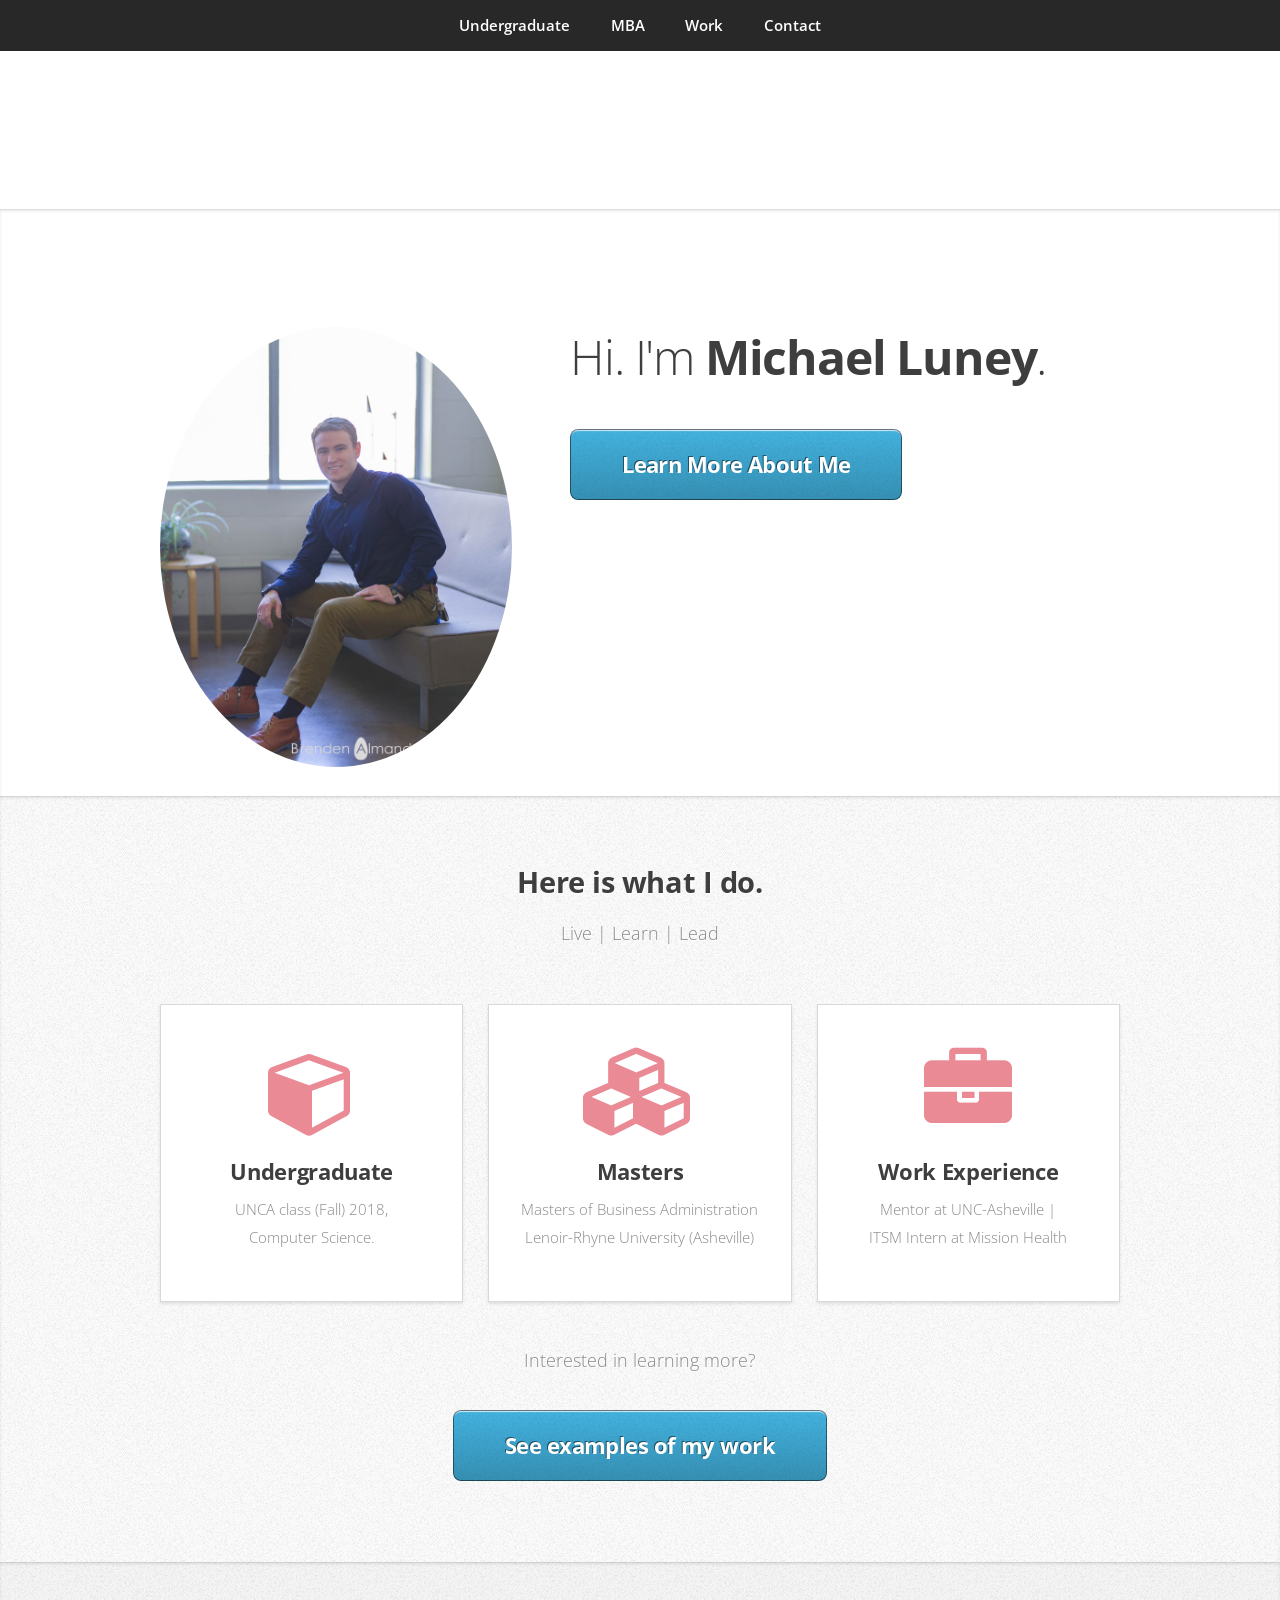
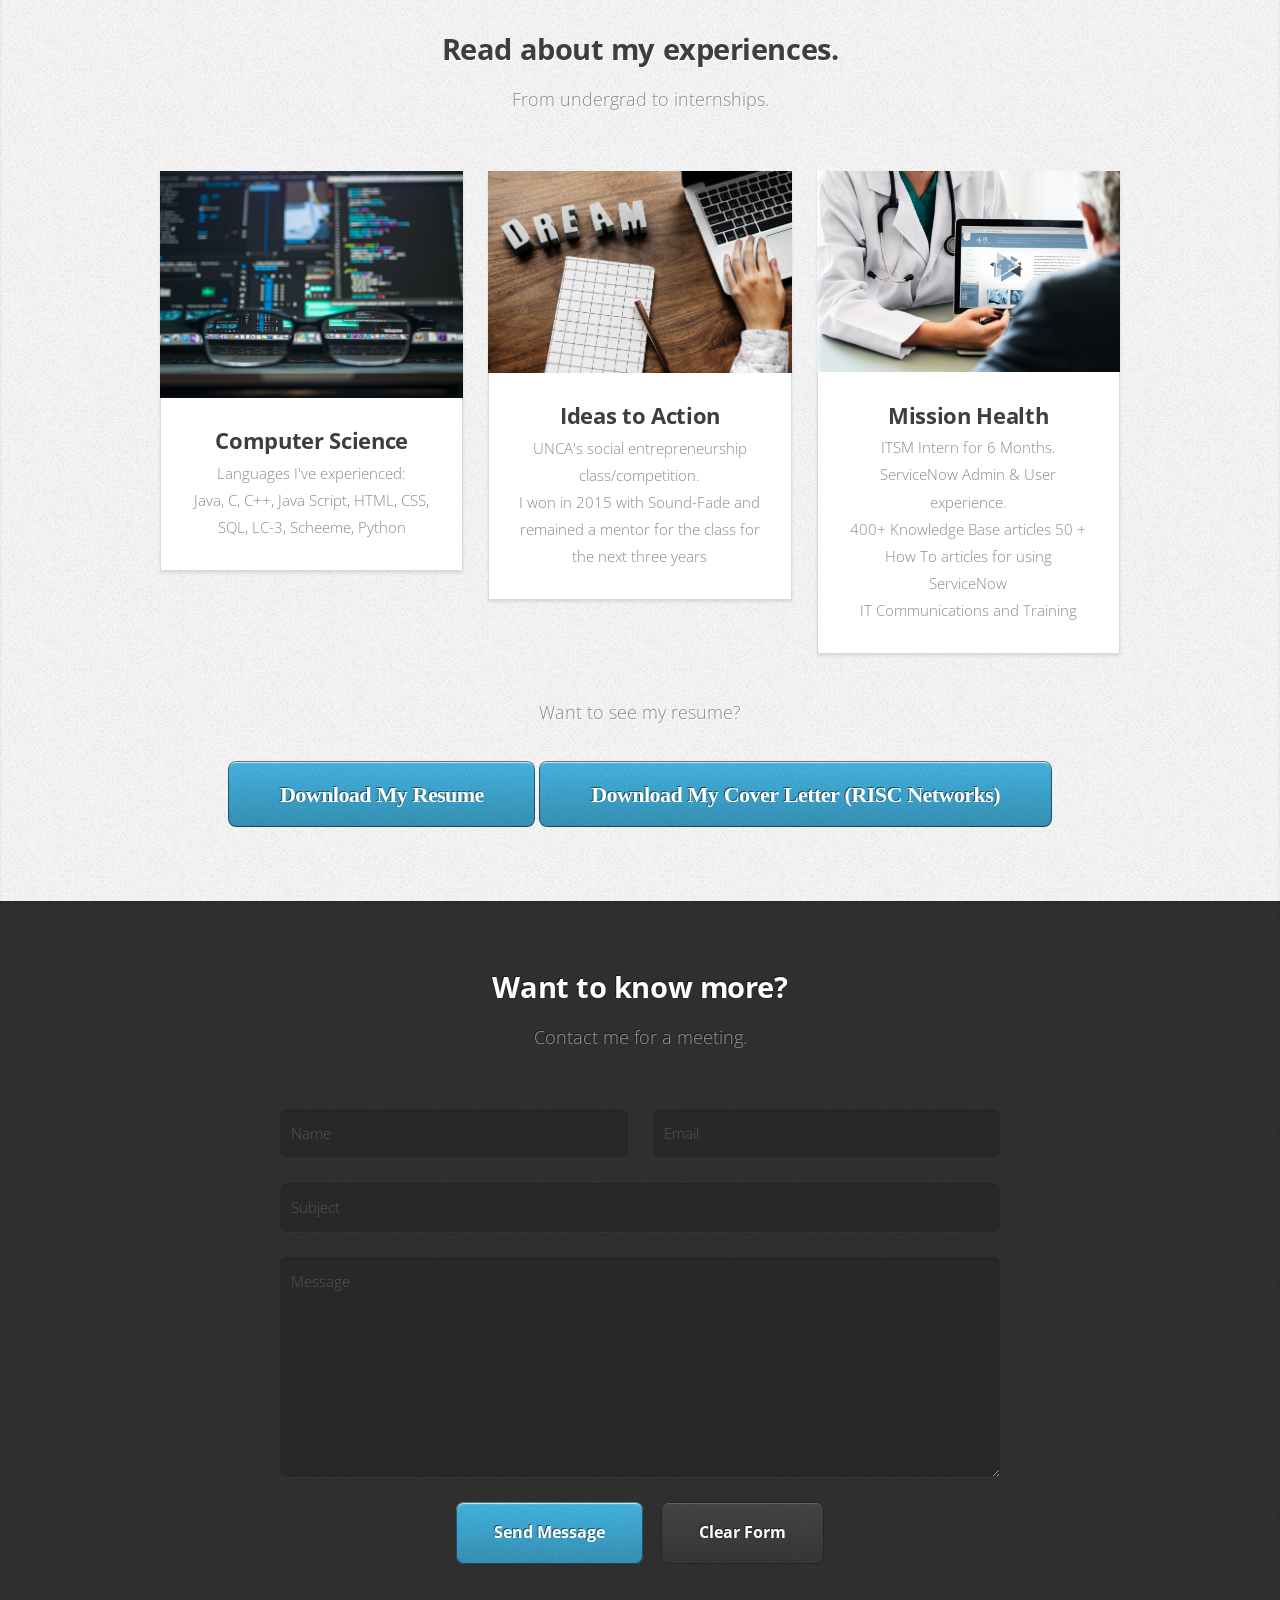
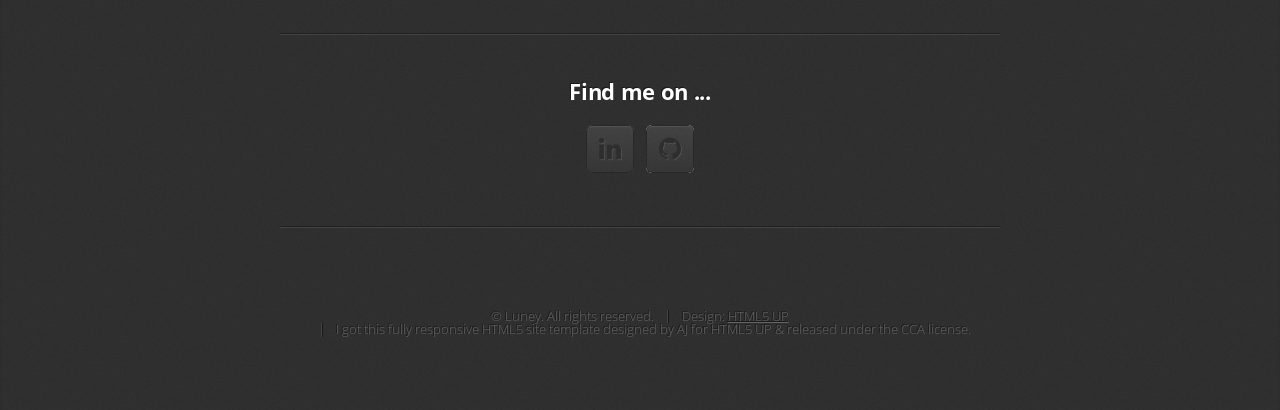
<file: index.html>
<!DOCTYPE HTML>
<!--
	Miniport by HTML5 UP
	html5up.net | @ajlkn
	Free for personal and commercial use under the CCA 3.0 license (html5up.net/license)

Testing: https://flexera-dev.na.gooddata.com/dashboards/embedded/#/workspace/nbgakxycrkrdn3c4ebj8gez6j5noo4eq/dashboard/abCHRf5qVAC8


-->
<html>
	<head>
		<title>Michael Luney</title>
		<meta charset="utf-8" />
		<meta name="viewport" content="width=device-width, initial-scale=1, user-scalable=no" />
		<link rel="stylesheet" href="assets/css/main.css" />
	</head>
	<body class="is-preload">

		<iframe src="https://flexera-dev.na.gooddata.com/dashboards/embedded/#/workspace/nbgakxycrkrdn3c4ebj8gez6j5noo4eq/dashboard/abCHRf5qVAC8" frameborder="0"></iframe>
<!-- 		[URL=https://flexera-dev.na.gooddata.com/dashboards/embedded/#/workspace/nbgakxycrkrdn3c4ebj8gez6j5noo4eq/dashboard/abCHRf5qVAC8] -->
		<!-- Nav -->
			<nav id="nav">
				<ul class="container">
					<li><a href="#MBA">Undergraduate</a></li>
					<li><a href="#MBA">MBA</a></li>
					<li><a href="#MBA">Work</a></li>
					<li><a href="#contact">Contact</a></li>
				</ul>
			</nav>

		<!-- Home -->
			<article id="top" class="wrapper style1">
				<div class="container">
					<div class="row">
						<div class="col-4 col-5-large col-12-medium">
							<span class="image fit"><img src="images/IMG_0002 copy.JPG" alt="" /></span>
						</div>
						<div class="col-8 col-7-large col-12-medium">
							<header>
							  <h1>Hi. I'm <strong>Michael Luney</strong>.</h1>
							</header>
<a href="#MBA" class="button large scrolly">Learn More About Me</a>
						</div>
					</div>
				</div>
			</article>

		<!-- Work -->
			<article id="MBA" class="wrapper style2">
				<div class="container">
					<header>
						<h2>Here is what I do.</h2>
						<p>Live | Learn | Lead</p>
					</header>
					<div class="row aln-center">
						<div class="col-4 col-6-medium col-12-small">
							<section class="box style1">
								<span class="icon featured fa-cube"></span>
								<h3>Undergraduate</h3>
								<p>UNCA class (Fall) 2018,<br>
									Computer Science.  </p>
							</section>
						</div>
						<div class="col-4 col-6-medium col-12-small">
							<section class="box style1">
								<span class="icon featured fa-cubes"></span>
								<h3>Masters</h3>
								<p>Masters of Business Administration <br>
									Lenoir-Rhyne University (Asheville) </p>
							</section>
						</div>
						
						<div class="col-4 col-6-medium col-12-small">
							<section class="box style1">
								<span  class="icon featured fa-briefcase"></span>
								<h3>Work Experience</h3>
								<p>Mentor at UNC-Asheville |
								<br>
								   ITSM Intern at Mission Health
								</p>
							</section>
						</div>
					</div>
					<footer>
						<p>Interested in learning more?</p>
						<a href="https://github.com/mluney" class="button large scrolly">See examples of my work</a>
					</footer>
				</div>
			</article>

		<!-- Portfolio -->
			<article class="wrapper style3">
				<div class="container">
					<header>
						<h2>Read about my experiences.</h2>
						<p>From undergrad to internships.</p>
					</header>
					<div class="row">
						<div class="col-4 col-6-medium col-12-small">
							<article class="box style2">
								<a href="#" class="image featured"><img src="images/ai-blur-codes-577585.jpg" alt="" /></a>
								<h3><a href="https://csci.unca.edu/">Computer Science</a></h3>
								<p>Languages I've experienced: <br> Java, C, C++, Java Script, HTML, CSS, SQL, LC-3, Scheeme, Python</p>
							</article>
						</div>
						<div class="col-4 col-6-medium col-12-small">
							<article class="box style2">
								<a href="https://ideastoaction.unca.edu/" class="image featured"><img src="images/background-close-up-computer-958173.jpg" alt="" /></a>
								<h3><a href="#">Ideas to Action</a></h3>
								<p>UNCA's social entrepreneurship class/competition. <br> 
							  I won in 2015 with Sound-Fade and remained a mentor for the class for the next three years</p>
							</article>
						</div>
						<div class="col-4 col-6-medium col-12-small">
							<article class="box style2">
								<a href="#" class="image featured"><img src="images/business-care-clinic-1282308.jpg" alt="" /></a>
								<h3><a href="https://missionhealth.org/">Mission Health</a></h3>
								<p>ITSM Intern for 6 Months. <br> ServiceNow Admin & User experience. <br> 400+ Knowledge Base articles 50 + How To articles for using ServiceNow <br>
								IT Communications and Training</p>
							</article>
						</div>
						
						</div>
					</div>
					<footer>
						<p>Want to see my resume?</p>
						 <input  class =" large btn fa fa-download" type="button" value="Download My Resume" onclick="window.location = 'https://github.com/mluney/Resume/blob/master/Michael_Luney%20Resume_2019.pdf?raw=true';">
						<input  class =" large btn fa fa-download" type="button" value="Download My Cover Letter (RISC Networks)" onclick="window.location = 'https://github.com/mluney/Resume/blob/master/Michael_Luney_Cover_Letter_RISC_Networks.pdf?raw=true';">
					</footer>
				
			</article>

		<!-- Contact -->
			<article id="contact" class="wrapper style4">
				<div class="container medium">
					<header>
						<h2>Want to know more?</h2>
						<p>Contact me for a meeting.</p>
					</header>
					<div class="row">
						<div class="col-12">
							<form method="post" action="#">
								<div class="row">
									<div class="col-6 col-12-small">
										<input type="text" name="name" id="name" placeholder="Name" />
									</div>
									<div class="col-6 col-12-small">
										<input type="text" name="email" id="email" placeholder="Email" />
									</div>
									<div class="col-12">
										<input type="text" name="subject" id="subject" placeholder="Subject" />
									</div>
									<div class="col-12">
										<textarea name="message" id="message" placeholder="Message"></textarea>
									</div>
									<div class="col-12">
										<ul class="actions">
											<li onClick = "newMail()" ><input action="Email.php" type="submit" value="Send Message" /></li>
											<li><input type="reset" value="Clear Form" class="alt" /></li>
										</ul>
									</div>
								</div>
								
							</form>
							<script>
								function newMail() {
								  alert ("Thank you, Email input is currently not operational. Please Email MPLuney@gmail.com to get in touch!");
								}
							</script>
						</div>
						<div class="col-12">
							<hr />
							<h3>Find me on ...</h3>
							<ul class="social">
								<li><a href="https://www.linkedin.com/in/mluney/" class="icon fa-linkedin"><span class="label">LinkedIn</span></a></li>
								<li><a href="https://github.com/mluney" class="icon fa-github"><span class="label">Github</span></a></li>
								
								
								
							</ul>
							<hr />
						</div>
					</div>
					<footer>
						<ul id="copyright">
							<li>&copy; Luney. All rights reserved.</li><li>Design: <a href="http://html5up.net">HTML5 UP</a></li> <li> I got this fully responsive HTML5 site template designed by AJ for HTML5 UP & released under the CCA license.

</li>
						</ul>
					</footer>
				</div>
			</article>

		<!-- Scripts -->
			<script src="assets/js/jquery.min.js"></script>
			<script src="assets/js/jquery.scrolly.min.js"></script>
			<script src="assets/js/browser.min.js"></script>
			<script src="assets/js/breakpoints.min.js"></script>
			<script src="assets/js/util.js"></script>
			<script src="assets/js/main.js"></script>

	</body>
</html>
</file>
<file: assets/css/main.css>
@import url("https://fonts.googleapis.com/css?family=Open+Sans:300,300italic,600,600italic,700");
@import url("font-awesome.min.css");

/*
	Miniport by HTML5 UP
	html5up.net | @ajlkn
	Free for personal and commercial use under the CCA 3.0 license (html5up.net/license)
*/

html, body, div, span, applet, object,
iframe, h1, h2, h3, h4, h5, h6, p, blockquote,
pre, a, abbr, acronym, address, big, cite,
code, del, dfn, em, img, ins, kbd, q, s, samp,
small, strike, strong, sub, sup, tt, var, b,
u, i, center, dl, dt, dd, ol, ul, li, fieldset,
form, label, legend, table, caption, tbody,
tfoot, thead, tr, th, td, article, aside,
canvas, details, embed, figure, figcaption,
footer, header, hgroup, menu, nav, output, ruby,
section, summary, time, mark, audio, video {
	margin: 0;
	padding: 0;
	border: 0;
	font-size: 100%;
	font: inherit;
	vertical-align: baseline;}

article, aside, details, figcaption, figure,
footer, header, hgroup, menu, nav, section {
	display: block;}

body {
	line-height: 1;
}

ol, ul {
	list-style: none;
}

blockquote, q {
	quotes: none;
}

	blockquote:before, blockquote:after, q:before, q:after {
		content: '';
		content: none;
	}

table {
	border-collapse: collapse;
	border-spacing: 0;
}

body {
	-webkit-text-size-adjust: none;
}

mark {
	background-color: transparent;
	color: inherit;
}

input::-moz-focus-inner {
	border: 0;
	padding: 0;
}

input, select, textarea {
	-moz-appearance: none;
	-webkit-appearance: none;
	-ms-appearance: none;
	appearance: none;
}

/* Basic */

	html {
		box-sizing: border-box;
	}

	*, *:before, *:after {
		box-sizing: inherit;
	}

	body {
		padding-top: 3.5em;
	}

		body.is-preload *, body.is-preload *:before, body.is-preload *:after {
			-moz-animation: none !important;
			-webkit-animation: none !important;
			-ms-animation: none !important;
			animation: none !important;
			-moz-transition: none !important;
			-webkit-transition: none !important;
			-ms-transition: none !important;
			transition: none !important;
		}

	body, input, textarea, select {
		font-family: 'Open Sans', sans-serif;
		line-height: 1.85em;
		color: #888;
		font-weight: 300;
		font-size: 13pt;
	}

	a {
		-moz-transition: color .2s ease-in-out;
		-webkit-transition: color .2s ease-in-out;
		-ms-transition: color .2s ease-in-out;
		transition: color .2s ease-in-out;
		color: #43B3E0;
		text-decoration: underline;
	}

		a:hover {
			color: #43bff0 !important;
		}

		a img {
			border: 0;
		}

	b, strong {
		font-weight: 600;
		color: #3e3e3e;
	}

	i, em {
		font-style: italic;
	}

	sub {
		position: relative;
		top: 0.5em;
		font-size: 0.8em;
	}

	sup {
		position: relative;
		top: -0.5em;
		font-size: 0.8em;
	}

	blockquote {
		border-left: solid 0.75em #eee;
		padding: 1em 0 1em 1.5em;
		font-style: italic;
	}

	h1, h2, h3, h4, h5, h6 {
		color: #3e3e3e;
		margin: 0 0 0.75em 0;
	}

	h1 a, h2 a, h3 a, h4 a, h5 a, h6 a {
		text-decoration: none;
		color: inherit;
	}

	h2, h3, h4, h5, h6 {
		font-weight: 700;
	}

	h1 {
		font-size: 3.25em;
		letter-spacing: -0.025em;
		font-weight: 300;
	}

		h1 strong {
			font-weight: 700;
		}

	h2 {
		font-size: 2em;
		letter-spacing: -0.015em;
	}

	h3 {
		font-size: 1.5em;
		letter-spacing: -0.015em;
	}

	em, i {
		font-style: italic;
	}

	br.clear {
		clear: both;
	}

	hr {
		border: 0;
		border-top: solid 1px #444;
		border-top-color: rgba(0, 0, 0, 0.35);
		box-shadow: 0px 1px 0px 0px rgba(255, 255, 255, 0.1);
		height: 1px;
		margin: 3em 0;
	}

	p, ul, ol, dl, table {
		margin-bottom: 2em;
	}

	header {
		margin: 0 0 3em 0;
	}

		header > p {
			font-size: 1.25em;
			margin: 0;
		}

	footer {
		margin: 3em 0 0 0;
	}

		footer > p {
			font-size: 1.25em;
		}

/* Container */

	.container {
		margin: 0 auto;
		max-width: calc(100% - 50px);
		width: 1200px;
	}

		.container.medium {
			width: 900px;
		}

		@media screen and (max-width: 1680px) {

			.container {
				width: 1200px;
			}

				.container.medium {
					width: 900px;
				}

		}

		@media screen and (max-width: 1280px) {

			.container {
				width: 960px;
			}

				.container.medium {
					width: 720px;
				}

		}

		@media screen and (max-width: 980px) {

			.container {
				width: 100%;
			}

				.container.medium {
					width: 75%;
				}

		}

		@media screen and (max-width: 736px) {

			.container {
				width: 100%;
				max-width: calc(100% - 30px);
			}

				.container.medium {
					width: 100%;
				}

		}

/* Row */

	.row {
		display: flex;
		flex-wrap: wrap;
		box-sizing: border-box;
		align-items: stretch;
	}

		.row > * {
			box-sizing: border-box;
		}

		.row.gtr-uniform > * > :last-child {
			margin-bottom: 0;
		}

		.row.aln-left {
			justify-content: flex-start;
		}

		.row.aln-center {
			justify-content: center;
		}

		.row.aln-right {
			justify-content: flex-end;
		}

		.row.aln-top {
			align-items: flex-start;
		}

		.row.aln-middle {
			align-items: center;
		}

		.row.aln-bottom {
			align-items: flex-end;
		}

		.row > .imp {
			order: -1;
		}

		.row > .col-1 {
			width: 8.3333333333%;
		}

		.row > .off-1 {
			margin-left: 8.3333333333%;
		}

		.row > .col-2 {
			width: 16.6666666667%;
		}

		.row > .off-2 {
			margin-left: 16.6666666667%;
		}

		.row > .col-3 {
			width: 25%;
		}

		.row > .off-3 {
			margin-left: 25%;
		}

		.row > .col-4 {
			width: 33.3333333333%;
		}

		.row > .off-4 {
			margin-left: 33.3333333333%;
		}

		.row > .col-5 {
			width: 41.6666666667%;
		}

		.row > .off-5 {
			margin-left: 41.6666666667%;
		}

		.row > .col-6 {
			width: 50%;
		}

		.row > .off-6 {
			margin-left: 50%;
		}

		.row > .col-7 {
			width: 58.3333333333%;
		}

		.row > .off-7 {
			margin-left: 58.3333333333%;
		}

		.row > .col-8 {
			width: 66.6666666667%;
		}

		.row > .off-8 {
			margin-left: 66.6666666667%;
		}

		.row > .col-9 {
			width: 75%;
		}

		.row > .off-9 {
			margin-left: 75%;
		}

		.row > .col-10 {
			width: 83.3333333333%;
		}

		.row > .off-10 {
			margin-left: 83.3333333333%;
		}

		.row > .col-11 {
			width: 91.6666666667%;
		}

		.row > .off-11 {
			margin-left: 91.6666666667%;
		}

		.row > .col-12 {
			width: 100%;
		}

		.row > .off-12 {
			margin-left: 100%;
		}

		.row.gtr-0 {
			margin-top: 0px;
			margin-left: 0px;
		}

			.row.gtr-0 > * {
				padding: 0px 0 0 0px;
			}

			.row.gtr-0.gtr-uniform {
				margin-top: 0px;
			}

				.row.gtr-0.gtr-uniform > * {
					padding-top: 0px;
				}

		.row.gtr-25 {
			margin-top: -6.25px;
			margin-left: -6.25px;
		}

			.row.gtr-25 > * {
				padding: 6.25px 0 0 6.25px;
			}

			.row.gtr-25.gtr-uniform {
				margin-top: -6.25px;
			}

				.row.gtr-25.gtr-uniform > * {
					padding-top: 6.25px;
				}

		.row.gtr-50 {
			margin-top: -12.5px;
			margin-left: -12.5px;
		}

			.row.gtr-50 > * {
				padding: 12.5px 0 0 12.5px;
			}

			.row.gtr-50.gtr-uniform {
				margin-top: -12.5px;
			}

				.row.gtr-50.gtr-uniform > * {
					padding-top: 12.5px;
				}

		.row {
			margin-top: -25px;
			margin-left: -25px;
		}

			.row > * {
				padding: 25px 0 0 25px;
			}

			.row.gtr-uniform {
				margin-top: -25px;
			}

				.row.gtr-uniform > * {
					padding-top: 25px;
				}

		.row.gtr-150 {
			margin-top: -37.5px;
			margin-left: -37.5px;
		}

			.row.gtr-150 > * {
				padding: 37.5px 0 0 37.5px;
			}

			.row.gtr-150.gtr-uniform {
				margin-top: -37.5px;
			}

				.row.gtr-150.gtr-uniform > * {
					padding-top: 37.5px;
				}

		.row.gtr-200 {
			margin-top: -50px;
			margin-left: -50px;
		}

			.row.gtr-200 > * {
				padding: 50px 0 0 50px;
			}

			.row.gtr-200.gtr-uniform {
				margin-top: -50px;
			}

				.row.gtr-200.gtr-uniform > * {
					padding-top: 50px;
				}

		@media screen and (max-width: 1680px) {

			.row {
				display: flex;
				flex-wrap: wrap;
				box-sizing: border-box;
				align-items: stretch;
			}

				.row > * {
					box-sizing: border-box;
				}

				.row.gtr-uniform > * > :last-child {
					margin-bottom: 0;
				}

				.row.aln-left {
					justify-content: flex-start;
				}

				.row.aln-center {
					justify-content: center;
				}

				.row.aln-right {
					justify-content: flex-end;
				}

				.row.aln-top {
					align-items: flex-start;
				}

				.row.aln-middle {
					align-items: center;
				}

				.row.aln-bottom {
					align-items: flex-end;
				}

				.row > .imp-xlarge {
					order: -1;
				}

				.row > .col-1-xlarge {
					width: 8.3333333333%;
				}

				.row > .off-1-xlarge {
					margin-left: 8.3333333333%;
				}

				.row > .col-2-xlarge {
					width: 16.6666666667%;
				}

				.row > .off-2-xlarge {
					margin-left: 16.6666666667%;
				}

				.row > .col-3-xlarge {
					width: 25%;
				}

				.row > .off-3-xlarge {
					margin-left: 25%;
				}

				.row > .col-4-xlarge {
					width: 33.3333333333%;
				}

				.row > .off-4-xlarge {
					margin-left: 33.3333333333%;
				}

				.row > .col-5-xlarge {
					width: 41.6666666667%;
				}

				.row > .off-5-xlarge {
					margin-left: 41.6666666667%;
				}

				.row > .col-6-xlarge {
					width: 50%;
				}

				.row > .off-6-xlarge {
					margin-left: 50%;
				}

				.row > .col-7-xlarge {
					width: 58.3333333333%;
				}

				.row > .off-7-xlarge {
					margin-left: 58.3333333333%;
				}

				.row > .col-8-xlarge {
					width: 66.6666666667%;
				}

				.row > .off-8-xlarge {
					margin-left: 66.6666666667%;
				}

				.row > .col-9-xlarge {
					width: 75%;
				}

				.row > .off-9-xlarge {
					margin-left: 75%;
				}

				.row > .col-10-xlarge {
					width: 83.3333333333%;
				}

				.row > .off-10-xlarge {
					margin-left: 83.3333333333%;
				}

				.row > .col-11-xlarge {
					width: 91.6666666667%;
				}

				.row > .off-11-xlarge {
					margin-left: 91.6666666667%;
				}

				.row > .col-12-xlarge {
					width: 100%;
				}

				.row > .off-12-xlarge {
					margin-left: 100%;
				}

				.row.gtr-0 {
					margin-top: 0px;
					margin-left: 0px;
				}

					.row.gtr-0 > * {
						padding: 0px 0 0 0px;
					}

					.row.gtr-0.gtr-uniform {
						margin-top: 0px;
					}

						.row.gtr-0.gtr-uniform > * {
							padding-top: 0px;
						}

				.row.gtr-25 {
					margin-top: -6.25px;
					margin-left: -6.25px;
				}

					.row.gtr-25 > * {
						padding: 6.25px 0 0 6.25px;
					}

					.row.gtr-25.gtr-uniform {
						margin-top: -6.25px;
					}

						.row.gtr-25.gtr-uniform > * {
							padding-top: 6.25px;
						}

				.row.gtr-50 {
					margin-top: -12.5px;
					margin-left: -12.5px;
				}

					.row.gtr-50 > * {
						padding: 12.5px 0 0 12.5px;
					}

					.row.gtr-50.gtr-uniform {
						margin-top: -12.5px;
					}

						.row.gtr-50.gtr-uniform > * {
							padding-top: 12.5px;
						}

				.row {
					margin-top: -25px;
					margin-left: -25px;
				}

					.row > * {
						padding: 25px 0 0 25px;
					}

					.row.gtr-uniform {
						margin-top: -25px;
					}

						.row.gtr-uniform > * {
							padding-top: 25px;
						}

				.row.gtr-150 {
					margin-top: -37.5px;
					margin-left: -37.5px;
				}

					.row.gtr-150 > * {
						padding: 37.5px 0 0 37.5px;
					}

					.row.gtr-150.gtr-uniform {
						margin-top: -37.5px;
					}

						.row.gtr-150.gtr-uniform > * {
							padding-top: 37.5px;
						}

				.row.gtr-200 {
					margin-top: -50px;
					margin-left: -50px;
				}

					.row.gtr-200 > * {
						padding: 50px 0 0 50px;
					}

					.row.gtr-200.gtr-uniform {
						margin-top: -50px;
					}

						.row.gtr-200.gtr-uniform > * {
							padding-top: 50px;
						}

		}

		@media screen and (max-width: 1280px) {

			.row {
				display: flex;
				flex-wrap: wrap;
				box-sizing: border-box;
				align-items: stretch;
			}

				.row > * {
					box-sizing: border-box;
				}

				.row.gtr-uniform > * > :last-child {
					margin-bottom: 0;
				}

				.row.aln-left {
					justify-content: flex-start;
				}

				.row.aln-center {
					justify-content: center;
				}

				.row.aln-right {
					justify-content: flex-end;
				}

				.row.aln-top {
					align-items: flex-start;
				}

				.row.aln-middle {
					align-items: center;
				}

				.row.aln-bottom {
					align-items: flex-end;
				}

				.row > .imp-large {
					order: -1;
				}

				.row > .col-1-large {
					width: 8.3333333333%;
				}

				.row > .off-1-large {
					margin-left: 8.3333333333%;
				}

				.row > .col-2-large {
					width: 16.6666666667%;
				}

				.row > .off-2-large {
					margin-left: 16.6666666667%;
				}

				.row > .col-3-large {
					width: 25%;
				}

				.row > .off-3-large {
					margin-left: 25%;
				}

				.row > .col-4-large {
					width: 33.3333333333%;
				}

				.row > .off-4-large {
					margin-left: 33.3333333333%;
				}

				.row > .col-5-large {
					width: 41.6666666667%;
				}

				.row > .off-5-large {
					margin-left: 41.6666666667%;
				}

				.row > .col-6-large {
					width: 50%;
				}

				.row > .off-6-large {
					margin-left: 50%;
				}

				.row > .col-7-large {
					width: 58.3333333333%;
				}

				.row > .off-7-large {
					margin-left: 58.3333333333%;
				}

				.row > .col-8-large {
					width: 66.6666666667%;
				}

				.row > .off-8-large {
					margin-left: 66.6666666667%;
				}

				.row > .col-9-large {
					width: 75%;
				}

				.row > .off-9-large {
					margin-left: 75%;
				}

				.row > .col-10-large {
					width: 83.3333333333%;
				}

				.row > .off-10-large {
					margin-left: 83.3333333333%;
				}

				.row > .col-11-large {
					width: 91.6666666667%;
				}

				.row > .off-11-large {
					margin-left: 91.6666666667%;
				}

				.row > .col-12-large {
					width: 100%;
				}

				.row > .off-12-large {
					margin-left: 100%;
				}

				.row.gtr-0 {
					margin-top: 0px;
					margin-left: 0px;
				}

					.row.gtr-0 > * {
						padding: 0px 0 0 0px;
					}

					.row.gtr-0.gtr-uniform {
						margin-top: 0px;
					}

						.row.gtr-0.gtr-uniform > * {
							padding-top: 0px;
						}

				.row.gtr-25 {
					margin-top: -6.25px;
					margin-left: -6.25px;
				}

					.row.gtr-25 > * {
						padding: 6.25px 0 0 6.25px;
					}

					.row.gtr-25.gtr-uniform {
						margin-top: -6.25px;
					}

						.row.gtr-25.gtr-uniform > * {
							padding-top: 6.25px;
						}

				.row.gtr-50 {
					margin-top: -12.5px;
					margin-left: -12.5px;
				}

					.row.gtr-50 > * {
						padding: 12.5px 0 0 12.5px;
					}

					.row.gtr-50.gtr-uniform {
						margin-top: -12.5px;
					}

						.row.gtr-50.gtr-uniform > * {
							padding-top: 12.5px;
						}

				.row {
					margin-top: -25px;
					margin-left: -25px;
				}

					.row > * {
						padding: 25px 0 0 25px;
					}

					.row.gtr-uniform {
						margin-top: -25px;
					}

						.row.gtr-uniform > * {
							padding-top: 25px;
						}

				.row.gtr-150 {
					margin-top: -37.5px;
					margin-left: -37.5px;
				}

					.row.gtr-150 > * {
						padding: 37.5px 0 0 37.5px;
					}

					.row.gtr-150.gtr-uniform {
						margin-top: -37.5px;
					}

						.row.gtr-150.gtr-uniform > * {
							padding-top: 37.5px;
						}

				.row.gtr-200 {
					margin-top: -50px;
					margin-left: -50px;
				}

					.row.gtr-200 > * {
						padding: 50px 0 0 50px;
					}

					.row.gtr-200.gtr-uniform {
						margin-top: -50px;
					}

						.row.gtr-200.gtr-uniform > * {
							padding-top: 50px;
						}

		}

		@media screen and (max-width: 980px) {

			.row {
				display: flex;
				flex-wrap: wrap;
				box-sizing: border-box;
				align-items: stretch;
			}

				.row > * {
					box-sizing: border-box;
				}

				.row.gtr-uniform > * > :last-child {
					margin-bottom: 0;
				}

				.row.aln-left {
					justify-content: flex-start;
				}

				.row.aln-center {
					justify-content: center;
				}

				.row.aln-right {
					justify-content: flex-end;
				}

				.row.aln-top {
					align-items: flex-start;
				}

				.row.aln-middle {
					align-items: center;
				}

				.row.aln-bottom {
					align-items: flex-end;
				}

				.row > .imp-medium {
					order: -1;
				}

				.row > .col-1-medium {
					width: 8.3333333333%;
				}

				.row > .off-1-medium {
					margin-left: 8.3333333333%;
				}

				.row > .col-2-medium {
					width: 16.6666666667%;
				}

				.row > .off-2-medium {
					margin-left: 16.6666666667%;
				}

				.row > .col-3-medium {
					width: 25%;
				}

				.row > .off-3-medium {
					margin-left: 25%;
				}

				.row > .col-4-medium {
					width: 33.3333333333%;
				}

				.row > .off-4-medium {
					margin-left: 33.3333333333%;
				}

				.row > .col-5-medium {
					width: 41.6666666667%;
				}

				.row > .off-5-medium {
					margin-left: 41.6666666667%;
				}

				.row > .col-6-medium {
					width: 50%;
				}

				.row > .off-6-medium {
					margin-left: 50%;
				}

				.row > .col-7-medium {
					width: 58.3333333333%;
				}

				.row > .off-7-medium {
					margin-left: 58.3333333333%;
				}

				.row > .col-8-medium {
					width: 66.6666666667%;
				}

				.row > .off-8-medium {
					margin-left: 66.6666666667%;
				}

				.row > .col-9-medium {
					width: 75%;
				}

				.row > .off-9-medium {
					margin-left: 75%;
				}

				.row > .col-10-medium {
					width: 83.3333333333%;
				}

				.row > .off-10-medium {
					margin-left: 83.3333333333%;
				}

				.row > .col-11-medium {
					width: 91.6666666667%;
				}

				.row > .off-11-medium {
					margin-left: 91.6666666667%;
				}

				.row > .col-12-medium {
					width: 100%;
				}

				.row > .off-12-medium {
					margin-left: 100%;
				}

				.row.gtr-0 {
					margin-top: 0px;
					margin-left: 0px;
				}

					.row.gtr-0 > * {
						padding: 0px 0 0 0px;
					}

					.row.gtr-0.gtr-uniform {
						margin-top: 0px;
					}

						.row.gtr-0.gtr-uniform > * {
							padding-top: 0px;
						}

				.row.gtr-25 {
					margin-top: -6.25px;
					margin-left: -6.25px;
				}

					.row.gtr-25 > * {
						padding: 6.25px 0 0 6.25px;
					}

					.row.gtr-25.gtr-uniform {
						margin-top: -6.25px;
					}

						.row.gtr-25.gtr-uniform > * {
							padding-top: 6.25px;
						}

				.row.gtr-50 {
					margin-top: -12.5px;
					margin-left: -12.5px;
				}

					.row.gtr-50 > * {
						padding: 12.5px 0 0 12.5px;
					}

					.row.gtr-50.gtr-uniform {
						margin-top: -12.5px;
					}

						.row.gtr-50.gtr-uniform > * {
							padding-top: 12.5px;
						}

				.row {
					margin-top: -25px;
					margin-left: -25px;
				}

					.row > * {
						padding: 25px 0 0 25px;
					}

					.row.gtr-uniform {
						margin-top: -25px;
					}

						.row.gtr-uniform > * {
							padding-top: 25px;
						}

				.row.gtr-150 {
					margin-top: -37.5px;
					margin-left: -37.5px;
				}

					.row.gtr-150 > * {
						padding: 37.5px 0 0 37.5px;
					}

					.row.gtr-150.gtr-uniform {
						margin-top: -37.5px;
					}

						.row.gtr-150.gtr-uniform > * {
							padding-top: 37.5px;
						}

				.row.gtr-200 {
					margin-top: -50px;
					margin-left: -50px;
				}

					.row.gtr-200 > * {
						padding: 50px 0 0 50px;
					}

					.row.gtr-200.gtr-uniform {
						margin-top: -50px;
					}

						.row.gtr-200.gtr-uniform > * {
							padding-top: 50px;
						}

		}

		@media screen and (max-width: 736px) {

			.row {
				display: flex;
				flex-wrap: wrap;
				box-sizing: border-box;
				align-items: stretch;
			}

				.row > * {
					box-sizing: border-box;
				}

				.row.gtr-uniform > * > :last-child {
					margin-bottom: 0;
				}

				.row.aln-left {
					justify-content: flex-start;
				}

				.row.aln-center {
					justify-content: center;
				}

				.row.aln-right {
					justify-content: flex-end;
				}

				.row.aln-top {
					align-items: flex-start;
				}

				.row.aln-middle {
					align-items: center;
				}

				.row.aln-bottom {
					align-items: flex-end;
				}

				.row > .imp-small {
					order: -1;
				}

				.row > .col-1-small {
					width: 8.3333333333%;
				}

				.row > .off-1-small {
					margin-left: 8.3333333333%;
				}

				.row > .col-2-small {
					width: 16.6666666667%;
				}

				.row > .off-2-small {
					margin-left: 16.6666666667%;
				}

				.row > .col-3-small {
					width: 25%;
				}

				.row > .off-3-small {
					margin-left: 25%;
				}

				.row > .col-4-small {
					width: 33.3333333333%;
				}

				.row > .off-4-small {
					margin-left: 33.3333333333%;
				}

				.row > .col-5-small {
					width: 41.6666666667%;
				}

				.row > .off-5-small {
					margin-left: 41.6666666667%;
				}

				.row > .col-6-small {
					width: 50%;
				}

				.row > .off-6-small {
					margin-left: 50%;
				}

				.row > .col-7-small {
					width: 58.3333333333%;
				}

				.row > .off-7-small {
					margin-left: 58.3333333333%;
				}

				.row > .col-8-small {
					width: 66.6666666667%;
				}

				.row > .off-8-small {
					margin-left: 66.6666666667%;
				}

				.row > .col-9-small {
					width: 75%;
				}

				.row > .off-9-small {
					margin-left: 75%;
				}

				.row > .col-10-small {
					width: 83.3333333333%;
				}

				.row > .off-10-small {
					margin-left: 83.3333333333%;
				}

				.row > .col-11-small {
					width: 91.6666666667%;
				}

				.row > .off-11-small {
					margin-left: 91.6666666667%;
				}

				.row > .col-12-small {
					width: 100%;
				}

				.row > .off-12-small {
					margin-left: 100%;
				}

				.row.gtr-0 {
					margin-top: 0px;
					margin-left: 0px;
				}

					.row.gtr-0 > * {
						padding: 0px 0 0 0px;
					}

					.row.gtr-0.gtr-uniform {
						margin-top: 0px;
					}

						.row.gtr-0.gtr-uniform > * {
							padding-top: 0px;
						}

				.row.gtr-25 {
					margin-top: -3.75px;
					margin-left: -3.75px;
				}

					.row.gtr-25 > * {
						padding: 3.75px 0 0 3.75px;
					}

					.row.gtr-25.gtr-uniform {
						margin-top: -3.75px;
					}

						.row.gtr-25.gtr-uniform > * {
							padding-top: 3.75px;
						}

				.row.gtr-50 {
					margin-top: -7.5px;
					margin-left: -7.5px;
				}

					.row.gtr-50 > * {
						padding: 7.5px 0 0 7.5px;
					}

					.row.gtr-50.gtr-uniform {
						margin-top: -7.5px;
					}

						.row.gtr-50.gtr-uniform > * {
							padding-top: 7.5px;
						}

				.row {
					margin-top: -15px;
					margin-left: -15px;
				}

					.row > * {
						padding: 15px 0 0 15px;
					}

					.row.gtr-uniform {
						margin-top: -15px;
					}

						.row.gtr-uniform > * {
							padding-top: 15px;
						}

				.row.gtr-150 {
					margin-top: -22.5px;
					margin-left: -22.5px;
				}

					.row.gtr-150 > * {
						padding: 22.5px 0 0 22.5px;
					}

					.row.gtr-150.gtr-uniform {
						margin-top: -22.5px;
					}

						.row.gtr-150.gtr-uniform > * {
							padding-top: 22.5px;
						}

				.row.gtr-200 {
					margin-top: -30px;
					margin-left: -30px;
				}

					.row.gtr-200 > * {
						padding: 30px 0 0 30px;
					}

					.row.gtr-200.gtr-uniform {
						margin-top: -30px;
					}

						.row.gtr-200.gtr-uniform > * {
							padding-top: 30px;
						}

		}

/* Form */

	form label {
		color: #3e3e3e;
		font-weight: 700;
		display: block;
		margin: 0 0 0.5em 0;
	}

	form input[type=text],
	form input[type=email],
	form input[type=password],
	form select,
	form textarea {
		-moz-transition: background .2s ease-in-out, box-shadow .2s ease-in-out;
		-webkit-transition: background .2s ease-in-out, box-shadow .2s ease-in-out;
		-ms-transition: background .2s ease-in-out, box-shadow .2s ease-in-out;
		transition: background .2s ease-in-out, box-shadow .2s ease-in-out;
		-webkit-appearance: none;
		display: block;
		border: 0;
		padding: 0.75em;
		font-size: 1em;
		border-radius: 8px;
		border: solid 1px #ddd;
		background: #fff;
		color: #bbb;
		box-shadow: inset 0px 2px 3px 1px rgba(0, 0, 0, 0.05), 0px 1px 0px 0px rgba(255, 255, 255, 0.025);
		width: 100%;
	}

		form input[type=text]:focus,
		form input[type=email]:focus,
		form input[type=password]:focus,
		form select:focus,
		form textarea:focus {
			background: #fafafa;
			box-shadow: inset 0px 2px 5px 0px rgba(0, 0, 0, 0.05), 0px 1px 0px 0px rgba(255, 255, 255, 0.025), inset 0px 0px 2px 1px #43bff0;
		}

	form textarea {
		height: 15em;
	}

	form .actions:last-child {
		margin-bottom: 0;
	}

	form ::-webkit-input-placeholder {
		color: #555 !important;
	}

	form :-moz-placeholder {
		color: #555 !important;
	}

	form ::-moz-placeholder {
		color: #555 !important;
	}

	form :-ms-input-placeholder {
		color: #555 !important;
	}

	form ::-moz-focus-inner {
		border: 0;
	}

/* Tables */

	table {
		width: 100%;
	}

		table.default {
			width: 100%;
		}

			table.default tr {
				border-top: solid 1px #eee;
			}

				table.default tr:first-child {
					border-top: 0;
				}

			table.default td {
				padding: 0.5em 1em 0.5em 1em;
			}

			table.default th {
				text-align: left;
				padding: 0.5em 1em 0.5em 1em;
				font-weight: 600;
				margin: 0 0 1em 0;
			}

			table.default thead {
				background: #4f4f4f;
				color: #fff;
			}

/* Section/Article */

	section, article {
		margin-bottom: 3em;
	}

	section > :last-child,
	article > :last-child,
	section:last-child,
	article:last-child {
		margin-bottom: 0;
	}

/* Image */

	.image {
		display: inline-block;
		position: relative;
	}

		.image img {
			display: block;
			width: 100%;
		}

		.image.fit {
			display: block;
			width: 100%;
		}

		.image.featured {
			display: block;
			width: 100%;
			margin: 0 0 2em 0;
		}

		.image.left {
			float: left;
			margin: 0 2em 2em 0;
		}

		.image.centered {
			display: block;
			margin: 0 0 2em 0;
		}

			.image.centered img {
				margin: 0 auto;
				width: auto;
			}

/* Button */

	input[type="button"],
	input[type="submit"],
	input[type="reset"],
	button,
	.button {
		background-image: url("images/bg.png"), -moz-linear-gradient(top, rgba(0, 0, 0, 0), rgba(0, 0, 0, 0.2));
		background-image: url("images/bg.png"), -webkit-linear-gradient(top, rgba(0, 0, 0, 0), rgba(0, 0, 0, 0.2));
		background-image: url("images/bg.png"), -ms-linear-gradient(top, rgba(0, 0, 0, 0), rgba(0, 0, 0, 0.2));
		background-image: url("images/bg.png"), linear-gradient(top, rgba(0, 0, 0, 0), rgba(0, 0, 0, 0.2));
		-moz-transition: background-color .2s ease-in-out;
		-webkit-transition: background-color .2s ease-in-out;
		-ms-transition: background-color .2s ease-in-out;
		transition: background-color .2s ease-in-out;
		-webkit-appearance: none;
		position: relative;
		display: inline-block;
		color: #fff !important;
		text-decoration: none;
		font-weight: 700;
		border: 0;
		outline: 0;
		cursor: pointer;
		border-radius: 8px;
		text-shadow: -1px -1px 0.5px rgba(0, 0, 0, 0.5);
		overflow: hidden;
		box-shadow: inset 0px 0px 0px 1px rgba(0, 0, 0, 0.5), inset 0px 2px 1px 0px rgba(255, 255, 255, 0.75);
		background-color: #43B3E0;
		padding: 1em 2.35em 1em 2.35em;
		font-size: 1.1em;
		max-width: 24em;
	}

		input[type="button"]:hover,
		input[type="submit"]:hover,
		input[type="reset"]:hover,
		button:hover,
		.button:hover {
			background-color: #43bff0;
			color: #fff !important;
		}

		input[type="button"]:active,
		input[type="submit"]:active,
		input[type="reset"]:active,
		button:active,
		.button:active {
			background-color: #3BA8D3;
			top: 1px;
		}

		input[type="button"].large,
		input[type="submit"].large,
		input[type="reset"].large,
		button.large,
		.button.large {
			font-size: 1.5em;
			letter-spacing: -0.025em;
		}

		input[type="button"].alt,
		input[type="submit"].alt,
		input[type="reset"].alt,
		button.alt,
		.button.alt {
			background-color: #444;
			box-shadow: inset 0px 0px 0px 1px #242424, inset 0px 2px 1px 0px rgba(255, 255, 255, 0.2);
		}

			input[type="button"].alt:hover,
			input[type="submit"].alt:hover,
			input[type="reset"].alt:hover,
			button.alt:hover,
			.button.alt:hover {
				background-color: #4f4f4f;
				color: #fff !important;
			}

			input[type="button"].alt:active,
			input[type="submit"].alt:active,
			input[type="reset"].alt:active,
			button.alt:active,
			.button.alt:active {
				background-color: #3f3f3f;
			}

/* List */

	ul {
		list-style: disc;
		padding-left: 1em;
	}

		ul li {
			padding-left: 0.5em;
		}

	ol {
		list-style: decimal;
		padding-left: 1.25em;
	}

		ol li {
			padding-left: 0.25em;
		}

/* Social */

	ul.social {
		cursor: default;
		margin: 0;
		list-style: none;
		padding-left: 0;
	}

		ul.social li {
			position: relative;
			display: inline-block;
			margin: 0.25em;
			top: 0;
			padding-left: 0;
		}

			ul.social li a {
				-moz-transition: top .2s ease-in-out;
				-webkit-transition: top .2s ease-in-out;
				-ms-transition: top .2s ease-in-out;
				transition: top .2s ease-in-out;
				display: block;
				width: 48px;
				height: 48px;
				border-radius: 6px;
				top: 0;
				position: relative;
			}

				ul.social li a:before {
					background-image: url("images/bg.png"), -moz-linear-gradient(top, rgba(0, 0, 0, 0), rgba(0, 0, 0, 0.2));
					background-image: url("images/bg.png"), -webkit-linear-gradient(top, rgba(0, 0, 0, 0), rgba(0, 0, 0, 0.2));
					background-image: url("images/bg.png"), -ms-linear-gradient(top, rgba(0, 0, 0, 0), rgba(0, 0, 0, 0.2));
					background-image: url("images/bg.png"), linear-gradient(top, rgba(0, 0, 0, 0), rgba(0, 0, 0, 0.2));
					-moz-transition: background-color .2s ease-in-out;
					-webkit-transition: background-color .2s ease-in-out;
					-ms-transition: background-color .2s ease-in-out;
					transition: background-color .2s ease-in-out;
					background-color: #444;
					border-radius: 6px;
					box-shadow: inset 0px 0px 0px 1px #282828, inset 0px 2px 1px 0px rgba(255, 255, 255, 0.1);
					color: #2E2E2E !important;
					display: block;
					font-size: 26px;
					height: 48px;
					line-height: 48px;
					text-align: center;
					outline: 0;
					overflow: hidden;
					text-shadow: 1px 1px 0px rgba(255, 255, 255, 0.1);
					width: 48px;
				}

				ul.social li a.fa-twitter {
					background-color: #2DAAE4;
				}

				ul.social li a.fa-facebook {
					background-color: #3C5A98;
				}

				ul.social li a.fa-dribbble {
					background-color: #C4376B;
				}

				ul.social li a.fa-linkedin {
					background-color: #006599;
				}

				ul.social li a.fa-tumblr {
					background-color: #51718A;
				}

				ul.social li a.fa-google-plus {
					background-color: #DA2713;
				}

				ul.social li a.fa-github {
					background-color: #FAFAFA;
				}

				ul.social li a.fa-rss {
					background-color: #F2600B;
				}

				ul.social li a.fa-instagram {
					background-color: #E0D7C8;
				}

				ul.social li a.fa-foursquare {
					background-color: #39A3D4;
				}

				ul.social li a.fa-skype {
					background-color: #10BEF1;
				}

				ul.social li a.fa-soundcloud {
					background-color: #FE5419;
				}

				ul.social li a.fa-youtube {
					background-color: #BF2E25;
				}

				ul.social li a.fa-blogger {
					background-color: #FF6501;
				}

				ul.social li a.fa-flickr {
					background-color: #0062DB;
				}

				ul.social li a.fa-vimeo {
					background-color: #4C8AB0;
				}

				ul.social li a:hover {
					top: -5px;
				}

					ul.social li a:hover:before {
						background-color: transparent;
					}

/* Actions */

	ul.actions {
		list-style: none;
		padding-left: 0;
	}

		ul.actions li {
			display: inline-block;
			margin: 0 0 0 1em;
			padding-left: 0;
		}

			ul.actions li:first-child {
				margin-left: 0;
			}

/* Box */

	.box {
		background: #fff;
		box-shadow: inset 0px 0px 0px 1px rgba(0, 0, 0, 0.15), 0px 2px 3px 0px rgba(0, 0, 0, 0.1);
		text-align: center;
		padding: 2em;
	}

		.box.style1 {
			padding: 3em 2em 3.5em 2em;
		}

			.box.style1 h3 {
				margin-bottom: 0.5em;
			}

		.box.style2 h3 {
			margin-bottom: 0.25em;
		}

		.box.style2 .image {
			position: relative;
			left: 2em;
			top: 2em;
			margin: -4em 0 4em -4em;
			width: auto;
		}

/* Icons */

	.icon {
		text-decoration: none;
	}

		.icon:before {
			display: inline-block;
			font-family: FontAwesome;
			font-size: 1.25em;
			text-decoration: none;
			font-style: normal;
			font-weight: normal;
			line-height: 1;
			-webkit-font-smoothing: antialiased;
			-moz-osx-font-smoothing: grayscale;
		}

		.icon > .label {
			display: none;
		}

		.icon.featured {
			color: #EA8A95;
			display: block;
			margin: 0 0 1.5em 0;
			cursor: default;
		}

			.icon.featured:before {
				font-size: 6em;
			}

/* Wrappers */

	.wrapper {
		background-image: url("images/bg.png");
		box-shadow: inset 0px 1px 0px 0px rgba(0, 0, 0, 0.05), inset 0px 2px 3px 0px rgba(0, 0, 0, 0.1);
		padding: 8em 0 8em 0;
		text-align: center;
	}

		.wrapper.style1 {
			background-image: none;
			background-color: #fff;
		}

		.wrapper.style2 {
			background-color: #fafafa;
			text-shadow: 1px 1px 0px #fff;
		}

		.wrapper.style3 {
			background-color: #f4f4f4;
			text-shadow: 1px 1px 0px #fff;
		}

		.wrapper.style4 {
			background-color: #303030;
			color: #999;
			text-shadow: -1px -1px 0px #181818;
		}

			.wrapper.style4 h1, .wrapper.style4 h2, .wrapper.style4 h3, .wrapper.style4 h4, .wrapper.style4 h5, .wrapper.style4 h6 {
				color: #fff;
			}

			.wrapper.style4 form input[type=text],
			.wrapper.style4 form input[type=password],
			.wrapper.style4 form select,
			.wrapper.style4 form textarea {
				border: none;
				background: #282828;
			}

				.wrapper.style4 form input[type=text]:focus,
				.wrapper.style4 form input[type=password]:focus,
				.wrapper.style4 form select:focus,
				.wrapper.style4 form textarea:focus {
					background: #252525;
				}

/* Nav */

	#nav {
		background-color: #282828;
		text-align: center;
		position: fixed;
		left: 0;
		top: 0;
		width: 100%;
		z-index: 10000;
		cursor: default;
		height: 3.5em;
		line-height: 3.5em;
	}

		#nav ul {
			margin-bottom: 0;
			list-style: none;
			padding-left: 0;
		}

		#nav li {
			display: inline-block;
			padding-left: 0;
		}

		#nav a {
			-moz-transition: background-color .2s ease-in-out;
			-webkit-transition: background-color .2s ease-in-out;
			-ms-transition: background-color .2s ease-in-out;
			transition: background-color .2s ease-in-out;
			position: relative;
			display: block;
			color: #fff;
			text-decoration: none;
			outline: 0;
			font-weight: 600;
			border-radius: 8px;
			color: #fff;
			height: 2.5em;
			line-height: 2.5em;
			padding: 0 1.25em;
		}

			#nav a:hover {
				color: #fff !important;
				background: #383838;
			}

			#nav a.active {
				background: #484848;
			}

				#nav a.active:before {
					content: '';
					display: block;
					position: absolute;
					bottom: -0.6em;
					left: 50%;
					margin-left: -0.75em;
					border-left: solid 0.75em transparent;
					border-right: solid 0.75em transparent;
					border-top: solid 0.6em #282828;
				}

/* Articles */

	body > article {
		margin-bottom: 0;
	}

	#top {
		padding: 10em 0 10em 0;
		text-align: left;
	}

		#top .image {
			border-radius: 100%;
			width: 20em;
			height: 20em;
			margin: 0;
		}

			#top .image img {
				border-radius: 100%;
			}

		#top h1 {
			margin-top: 0.35em;
		}

		#top p {
			font-size: 1.5em;
			line-height: 1.75em;
		}

			#top p a {
				color: inherit;
			}

	#contact footer {
		font-size: 0.9em;
	}

/* Copyright */

	#copyright {
		color: #666;
		font-size: 1em;
		line-height: 1em;
		list-style: none;
		padding-left: 0;
		margin-bottom: 0;
	}

		#copyright li {
			display: inline-block;
			border-left: solid 1px rgba(0, 0, 0, 0.5);
			box-shadow: -1px 0px 0px 0px rgba(255, 255, 255, 0.1);
			padding: 0 0 0 1em;
			margin: 0 0 0 1em;
		}

			#copyright li:first-child {
				border: 0;
				box-shadow: none;
				padding-left: 0;
				margin-left: 0;
			}

		#copyright a {
			-moz-transition: color .2s ease-in-out;
			-webkit-transition: color .2s ease-in-out;
			-ms-transition: color .2s ease-in-out;
			transition: color .2s ease-in-out;
			color: inherit;
		}

			#copyright a:hover {
				color: #777;
			}

/* Large */

	@media screen and (max-width: 1280px) {

		/* Basic */

			body {
				font-size: 11pt;
			}

			input, textarea, select {
				font-size: 11pt;
			}

			header {
				margin: 0 0 4em 0;
			}

		/* Wrappers */

			.wrapper {
				padding: 5em 0 5em 0;
				text-align: center;
			}

				.wrapper.style4 .row-special {
					margin: 2em 0 0 0;
					padding: 2em 0 2em 0;
				}

		/* Articles */

			#top {
				padding: 8em 0;
			}

				#top .image {
					width: 24em;
					height: 24em;
					margin: 0;
				}

	}

/* Medium */

	@media screen and (max-width: 980px) {

		/* Articles */

			#top {
				text-align: center;
				padding: 5em 0;
			}

				#top .image {
					margin: 0 auto 2em auto;
				}

	}

/* Small */

	@media screen and (max-width: 736px) {

		/* Basic */

			body {
				padding-top: 44px;
			}

			body, input, textarea, select {
				line-height: 1.75em;
				font-size: 10pt;
				letter-spacing: 0;
			}

			h1, h2, h3, h4, h5, h6 {
				font-size: 1.25em;
				margin: 0 0 0.4em 0;
			}

			h1 {
				font-size: 2.25em;
				line-height: 1.25em;
			}

			header {
				margin: 0 0 2em 0;
			}

				header > p {
					font-size: 1.25em;
				}

			footer {
				margin: 2.5em 0 0 0;
			}

				footer > p {
					font-size: 1.25em;
				}

			hr {
				margin: 1.5em 0 2em 0;
			}

		/* Section/Article */

			section, article {
				clear: both;
			}

		/* Button */

			input[type="button"],
			input[type="submit"],
			input[type="reset"],
			button,
			.button {
				text-align: center;
				font-size: 1.2em;
				width: 100%;
				padding: 1em 0 1em 0;
			}

				input[type="button"].large,
				input[type="submit"].large,
				input[type="reset"].large,
				button.large,
				.button.large {
					font-size: 1.2em;
					letter-spacing: 0;
				}

		/* Social */

			ul.social {
				padding: 1em 0.5em 0 0.5em;
			}

				ul.social li {
					margin: 0.5em 0.5em 0.5em 0.5em;
				}

					ul.social li a {
						top: 0 !important;
					}

						ul.social li a:before {
							background-color: transparent !important;
						}

		/* Actions */

			ul.actions {
				margin: 0;
			}

				ul.actions li {
					display: block;
					margin: 15px 0 0 0;
				}

					ul.actions li:first-child {
						margin-top: 0;
					}

		/* Box */

			.box {
				padding: 30px 20px 30px 20px;
				margin: 0 0 20px 0 !important;
			}

				.box h3 {
					margin-bottom: 0.25em;
				}

				.box .image.centered {
					margin-bottom: 1em;
				}

				.box .image.featured {
					position: relative;
					left: 20px;
					top: 20px;
					margin: -50px 0 50px -40px;
					width: auto;
				}

				.box.style1 {
					max-width: 32em;
					margin-left: auto !important;
					margin-right: auto !important;
				}

				.box.style2 {
					max-width: 32em;
					margin-left: auto !important;
					margin-right: auto !important;
				}

		/* Wrappers */

			.wrapper {
				padding: 3em 0;
				text-align: center;
			}

		/* Nav */

			#nav {
				height: 44px;
				line-height: 44px;
			}

				#nav a {
					padding: 0 0.75em;
					height: inherit;
					line-height: inherit;
					border-radius: 0;
				}

					#nav a:hover {
						background-color: transparent;
					}

		/* Articles */

			#top {
				padding: 3em 0;
			}

				#top .image {
					width: 15em;
					height: 15em;
					margin-bottom: 0;
				}

				#top p {
					font-size: 1em;
				}

			#contact footer {
				margin: 0;
			}

		/* Copyright */

			#copyright {
				font-size: 1em;
				margin: 0;
			}

				#copyright li {
					display: block;
					margin: 1em 0 0 0;
					padding: 0;
					box-shadow: none;
					border-left: 0;
				}

					#copyright li:first-child {
						margin-top: 0;
					}

	}
</file>
